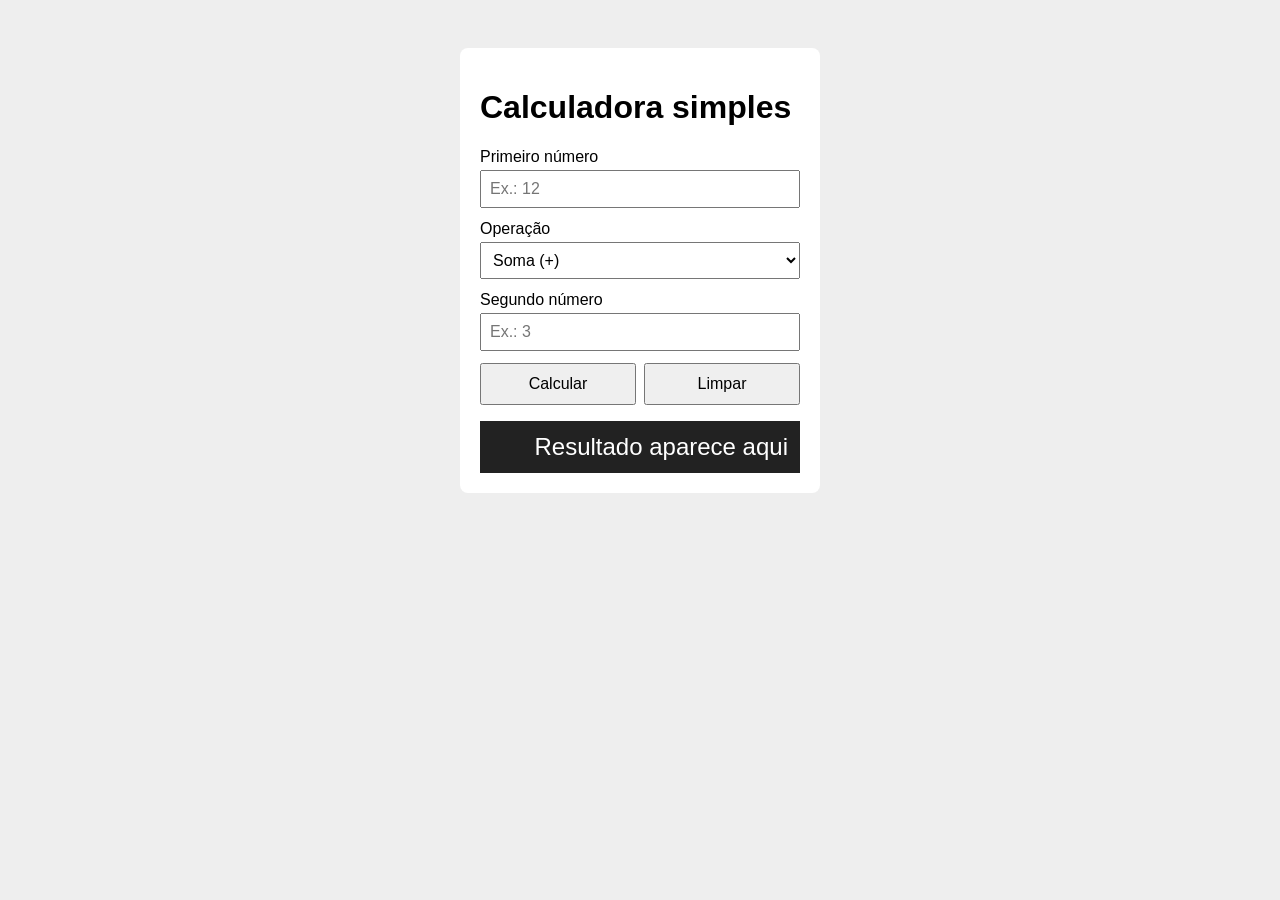
<file: calculadora/index.html>
<!DOCTYPE html>
<html lang="pt-BR">
<head>
  <meta charset="UTF-8">
  <meta name="viewport" content="width=device-width, initial-scale=1">
  <title>Calculadora</title>
  <link rel="stylesheet" href="style.css">
</head>
<body>
  <main class="calc">
    <h1>Calculadora simples</h1>

    <label for="num1">Primeiro número</label>
    <input type="number" id="num1" placeholder="Ex.: 12" inputmode="decimal">

    <label for="operacao">Operação</label>
    <select id="operacao">
      <option value="soma">Soma (+)</option>
      <option value="subtracao">Subtração (−)</option>
      <option value="multiplicacao">Multiplicação (×)</option>
      <option value="divisao">Divisão (÷)</option>
    </select>

    <label for="num2">Segundo número</label>
    <input type="number" id="num2" placeholder="Ex.: 3" inputmode="decimal">

    <div class="botoes">
      <button class="principal" id="btnCalcular">Calcular</button>
      <button id="btnLimpar">Limpar</button>
    </div>

    <div class="visor" id="resultado" aria-live="polite">Resultado aparece aqui</div>
  </main>

  <script src="script.js"></script>
</body>
</html>
</file>
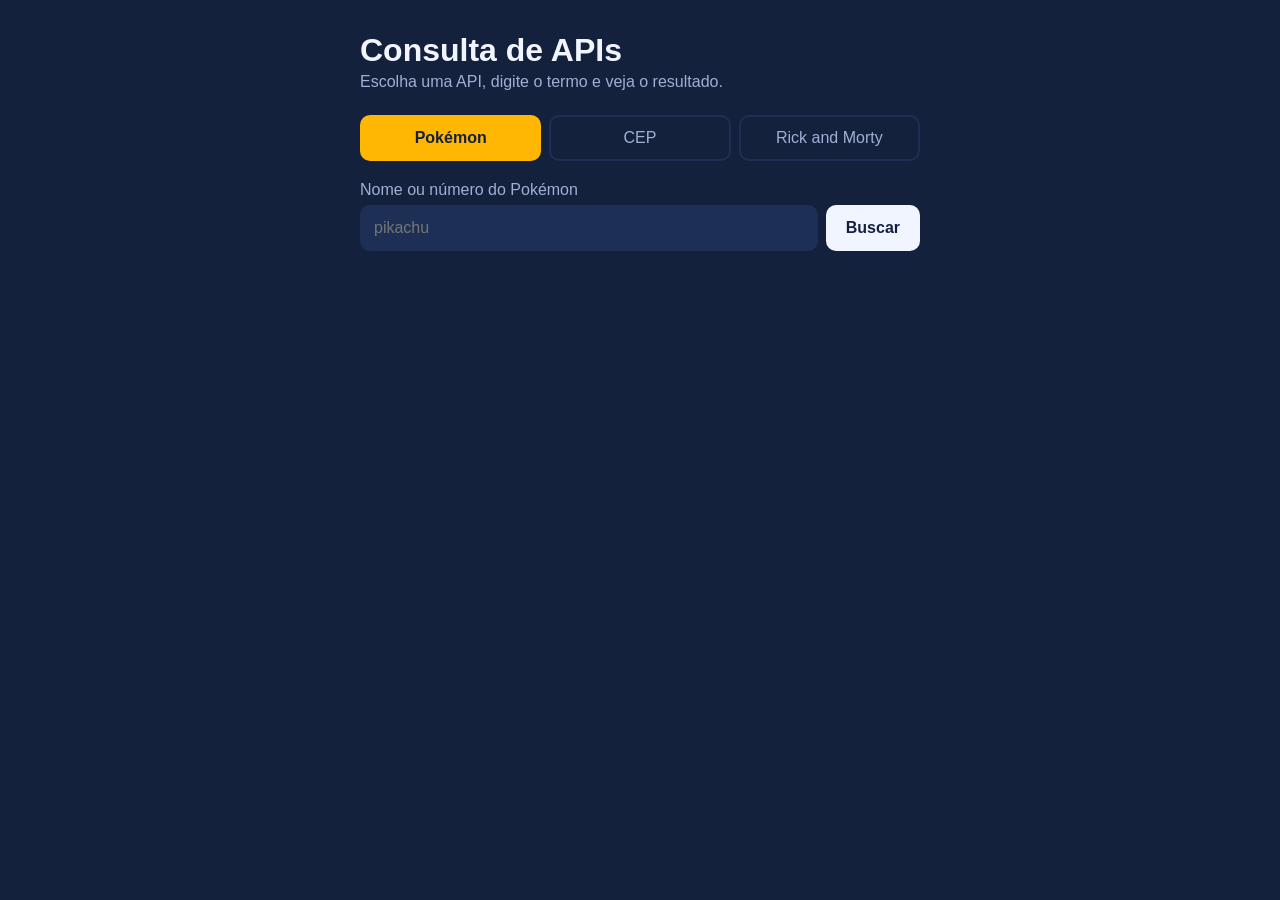
<file: ConsumoAPI/index.html>
<!DOCTYPE html>
<html lang="pt-BR">
<head>
  <meta charset="UTF-8">
  <meta name="viewport" content="width=device-width, initial-scale=1">
  <title>Consumindo APIs</title>
  <link rel="stylesheet" href="style.css">
</head>
<body>
  <main>
    <h1>Consulta de APIs</h1>
    <p class="sub">Escolha uma API, digite o termo e veja o resultado.</p>

    <div class="seletor" role="tablist" aria-label="Escolha a API">
      <button class="aba ativa" data-api="pokemon" role="tab" aria-selected="true">Pokémon</button>
      <button class="aba" data-api="cep" role="tab" aria-selected="false">CEP</button>
      <button class="aba" data-api="rick" role="tab" aria-selected="false">Rick and Morty</button>
    </div>

    <div class="busca">
      <label for="entrada" id="rotulo">Nome ou número do Pokémon</label>
      <div class="linha">
        <input id="entrada" type="text" placeholder="pikachu" autocomplete="off">
        <button id="buscar">Buscar</button>
      </div>
    </div>

    <section id="resultado" aria-live="polite"></section>
  </main>

  <script src="script.js"></script>
</body>
</html>
</file>
<file: calculadora/style.css>
body {
  font-family: Arial, sans-serif;
  background: #eeeeee;
  display: flex;
  justify-content: center;
  padding: 40px 16px;
}

.calc {
  background: white;
  width: 320px;
  padding: 20px;
  border-radius: 8px;
}

label {
  display: block;
  margin-bottom: 4px;
}

input,
select {
  width: 100%;
  padding: 8px;
  margin-bottom: 12px;
  font-size: 16px;
  box-sizing: border-box;
}

.botoes {
  display: flex;
  gap: 8px;
}

button {
  flex: 1;
  padding: 10px;
  font-size: 16px;
  cursor: pointer;
}

.visor {
  margin-top: 16px;
  padding: 12px;
  background: #222;
  color: white;
  font-size: 24px;
  text-align: right;
  min-height: 24px;
}

.visor.erro {
  color: #ff6b6b;
  font-size: 16px;
  text-align: left;
}
</file>
<file: ConsumoAPI/style.css>
:root {
  --fundo: #14213d;
  --painel: #1d2f55;
  --texto: #f1f5ff;
  --suave: #9fb0d4;
  --destaque: #ffb703;
  --erro: #ff7b7b;
}
* { box-sizing: border-box; }
body {
  margin: 0;
  min-height: 100vh;
  background: var(--fundo);
  color: var(--texto);
  font-family: "Trebuchet MS", "Segoe UI", sans-serif;
  display: flex;
  justify-content: center;
  padding: 2rem 1rem;
}
main { width: 100%; max-width: 560px; }
h1 { margin: 0 0 .25rem; font-size: 2rem; }
.sub { margin: 0 0 1.5rem; color: var(--suave); }

.seletor {
  display: grid;
  grid-template-columns: repeat(3, 1fr);
  gap: .5rem;
  margin-bottom: 1.25rem;
}
.aba {
  padding: .75rem .5rem;
  border: 2px solid var(--painel);
  background: transparent;
  color: var(--suave);
  border-radius: 10px;
  font: inherit;
  cursor: pointer;
}
.aba:hover { color: var(--texto); }
.aba.ativa {
  background: var(--destaque);
  border-color: var(--destaque);
  color: #14213d;
  font-weight: bold;
}

.busca label { display: block; margin-bottom: .4rem; color: var(--suave); }
.linha { display: flex; gap: .5rem; }
input {
  flex: 1;
  padding: .75rem;
  border-radius: 10px;
  border: 2px solid var(--painel);
  background: var(--painel);
  color: var(--texto);
  font: inherit;
}
#buscar {
  padding: 0 1.25rem;
  border: 0;
  border-radius: 10px;
  background: var(--texto);
  color: var(--fundo);
  font: inherit;
  font-weight: bold;
  cursor: pointer;
}
:focus-visible { outline: 3px solid var(--destaque); outline-offset: 2px; }

#resultado { margin-top: 1.5rem; }
.msg { color: var(--suave); }
.msg.erro { color: var(--erro); }

.cartao {
  background: var(--painel);
  border-radius: 14px;
  padding: 1.25rem;
  display: flex;
  gap: 1.25rem;
  align-items: center;
  margin-bottom: 1rem;
}
.cartao img {
  width: 120px;
  height: 120px;
  object-fit: contain;
  border-radius: 10px;
  background: rgba(255, 255, 255, .06);
}
.cartao h2 { margin: 0 0 .5rem; text-transform: capitalize; }
.cartao p { margin: .2rem 0; color: var(--suave); }
.cartao strong { color: var(--texto); }

@media (max-width: 480px) {
  .cartao { flex-direction: column; text-align: center; }
}
</file>
